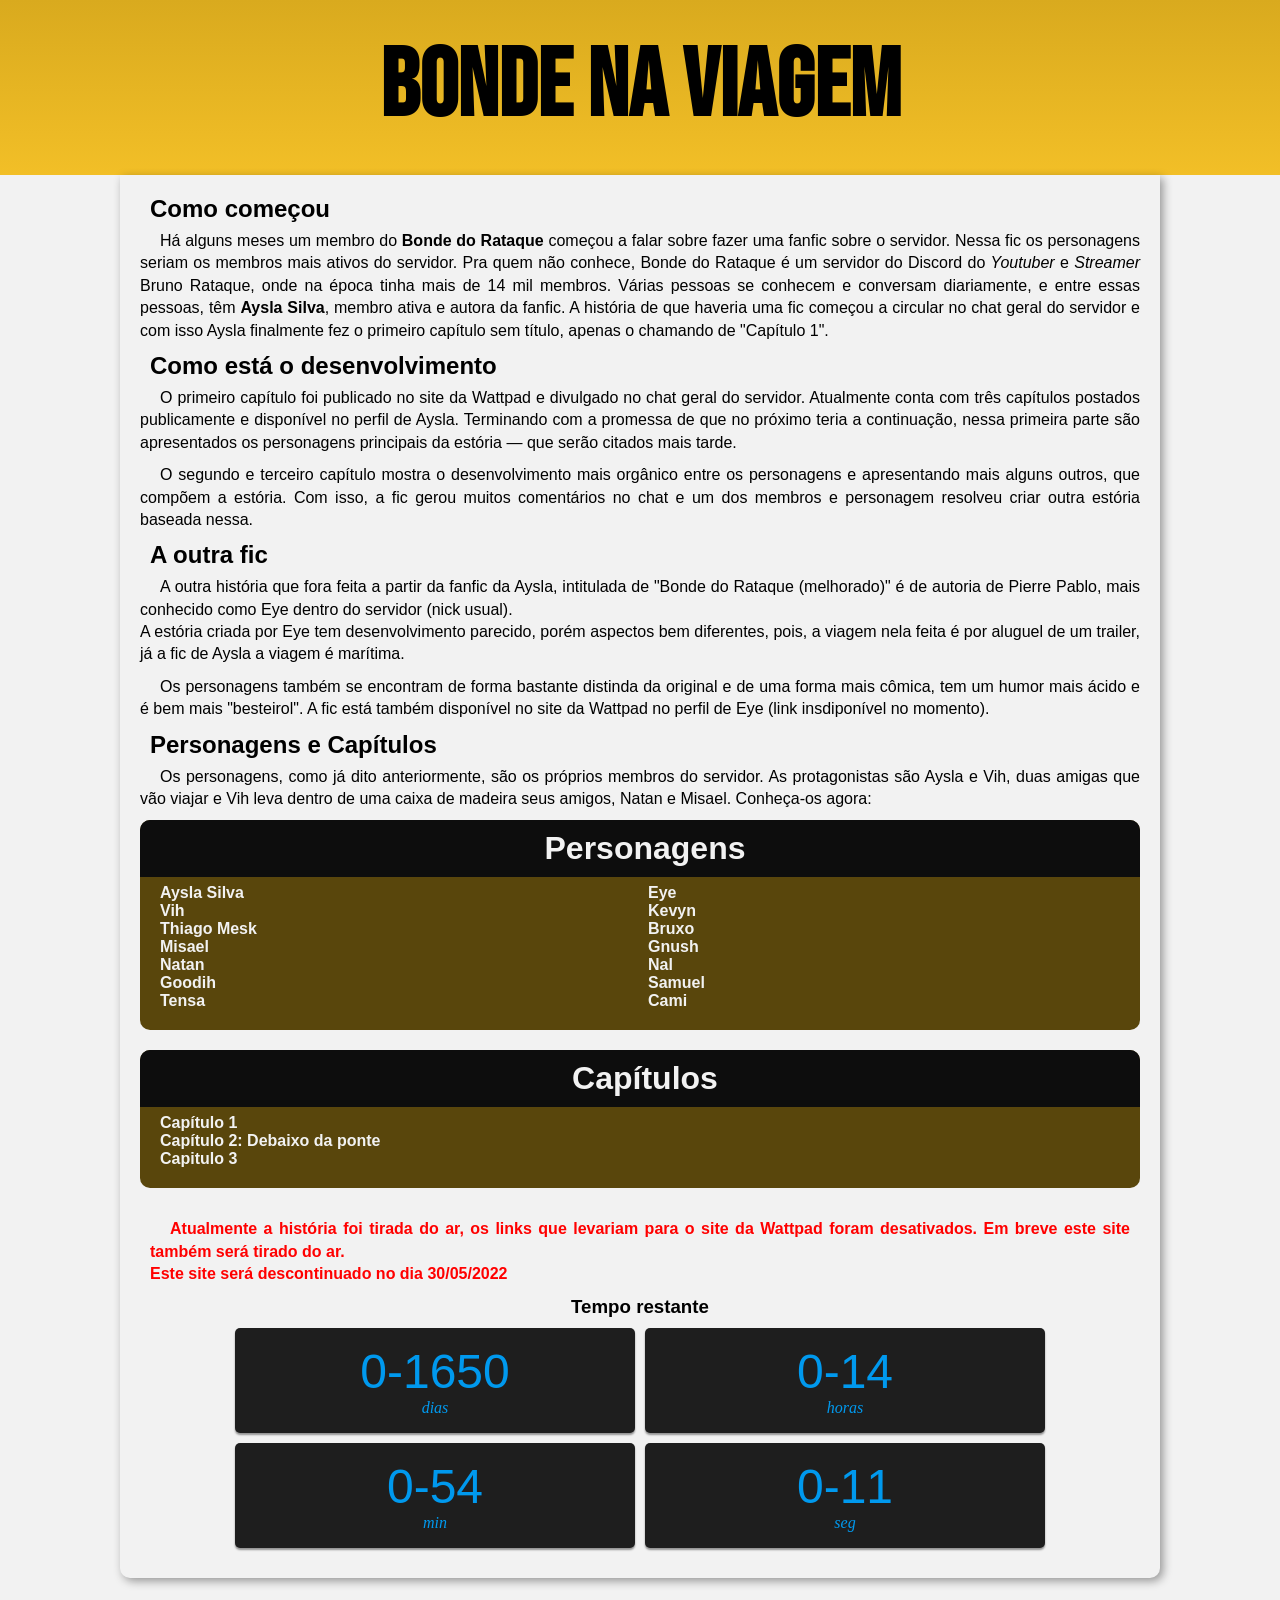
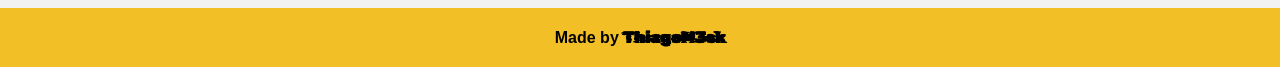
<file: index.html>
<!DOCTYPE html>
<html lang="pt-br">
<head>
    <meta charset="UTF-8">
    <meta http-equiv="X-UA-Compatible" content="IE=edge">
    <meta name="viewport" content="width=device-width, initial-scale=1.0">
    <title>Bonde na viagem</title>
    <link rel="stylesheet" href="./style/style.css">
    <link rel="stylesheet" href="./style/countdown.css">
</head>
<body>
    <header>
        
        <h1>Bonde na Viagem</h1>
        
    </header>
    
    <main>
        <article>
            <h2>Como começou</h2>
            <p>Há alguns meses um membro do <strong>Bonde do Rataque</strong> começou a falar sobre fazer uma fanfic sobre o servidor. Nessa fic os personagens seriam os membros mais ativos do servidor.
            Pra quem não conhece, Bonde do Rataque é um servidor do Discord do <em>Youtuber</em> e <em>Streamer</em> Bruno Rataque, onde na época tinha mais de 14 mil membros. Várias pessoas se conhecem e conversam diariamente, e entre essas pessoas, têm <strong>Aysla Silva</strong>, membro ativa e autora da fanfic. A história de que haveria uma fic começou a circular no chat geral do servidor e com isso Aysla finalmente fez o primeiro capítulo sem título, apenas o chamando de "Capítulo 1".</p>
            <h2>Como está o desenvolvimento</h2>
            <p>O primeiro capítulo foi publicado no site da Wattpad e divulgado no chat geral do servidor. Atualmente conta com três capítulos postados publicamente e disponível no perfil de Aysla. Terminando com a promessa de que no próximo teria a continuação, nessa primeira parte são apresentados os personagens principais da estória — que serão citados mais tarde.</p>
            <p>O segundo e terceiro capítulo mostra o desenvolvimento mais orgânico entre os personagens e apresentando mais alguns outros, que compõem a estória. Com isso, a fic gerou muitos comentários no chat e um dos membros e personagem resolveu criar outra estória baseada nessa.</p>
            <h2>A outra fic</h2>
            <p>A outra história que fora feita a partir da fanfic da Aysla, intitulada de "Bonde do Rataque (melhorado)" é de autoria de Pierre Pablo, mais conhecido como Eye dentro do servidor (nick usual). <br>
            A estória criada por Eye tem desenvolvimento parecido, porém aspectos bem diferentes, pois, a viagem nela feita é por aluguel de um trailer, já a fic de Aysla a viagem é marítima.</p>
            <p>Os personagens também se encontram de forma bastante distinda da original e de uma forma mais cômica, tem um humor mais ácido e é bem mais "besteirol". A fic está também disponível no site da Wattpad no perfil de Eye (link insdiponível no momento).</p>
            <h2>Personagens e Capítulos</h2>
            <p>Os personagens, como já dito anteriormente, são os próprios membros do servidor. As protagonistas são Aysla e Vih, duas amigas que vão viajar e Vih leva dentro de uma caixa de madeira seus amigos, Natan e Misael. Conheça-os agora:</p>

            <section>
                <h3 class="cast">Personagens</h3>
                <ul>
                    <li><abbr title="Autora e Protagonista">Aysla Silva</abbr></li>
                    <li><abbr title="Protagonista">Vih</abbr></li>
                    <li><abbr title="Protagonista">Thiago Mesk</abbr></li>
                    <li><abbr title="Protagonista">Misael</abbr></li>
                    <li><abbr title="Protagonista">Natan</abbr></li>
                    <li><abbr title="Coadijuvante">Goodih</abbr></li>
                    <li><abbr title="Coadijuvante">Tensa</abbr></li>
                    <li><abbr title="Coadijuvante">Eye</abbr></li>
                    <li><abbr title="Coadijuvante">Kevyn</abbr></li>
                    <li><abbr title="Coadijuvante">Bruxo</abbr></li>
                    <li><abbr title="Coadijuvante">Gnush</abbr></li>
                    <li><abbr title="Coadijuvante">Nal</abbr></li>
                    <li><abbr title="Coadijuvante">Samuel</abbr></li>
                    <li><abbr title="Coadijuvante">Cami</abbr></li>
                </ul>
                </section>
                <section>
                    <h3 class="caps">Capítulos</h3>
                    <ol>
                        <li title="Capítulo 1">Capítulo 1</li>
                        <li title="Capítulo 2">Capítulo 2: Debaixo da ponte</li>
                        <li title="Capítulo 3">Capitulo 3</li>
                    </ol>
                </section>
            
        </article>
        <aside>
            <p>Atualmente a história foi tirada do ar, os links que levariam para o site da Wattpad foram desativados. Em breve este site também será tirado do ar.<br>
            Este site será descontinuado no dia 30/05/2022
            </p>
            <h3>Tempo restante</h3>
            <ul class="countdown">
                <li>
                    <span data-time></span>
                    <div>dias</div>
                </li>
                <li>
                    <span data-time></span>
                    <div>horas</div>
                </li>
                <li>
                    <span data-time></span>
                    <div>min</div>
                </li>
                <li>
                    <span data-time></span>
                    <div>seg</div>
                </li>
            </ul>
        </aside>
    </main>
    <footer>
        <p>Made by <a href="https://github.com/ThiagoM3sk" target="_blank" rel="noopener noreferrer">ThiagoM3sk</a></p>
    </footer>
    <script type="module" src="script/script.js"></script>
    <script src="script/countdown.js"></script>
</body>
</html>
</file>
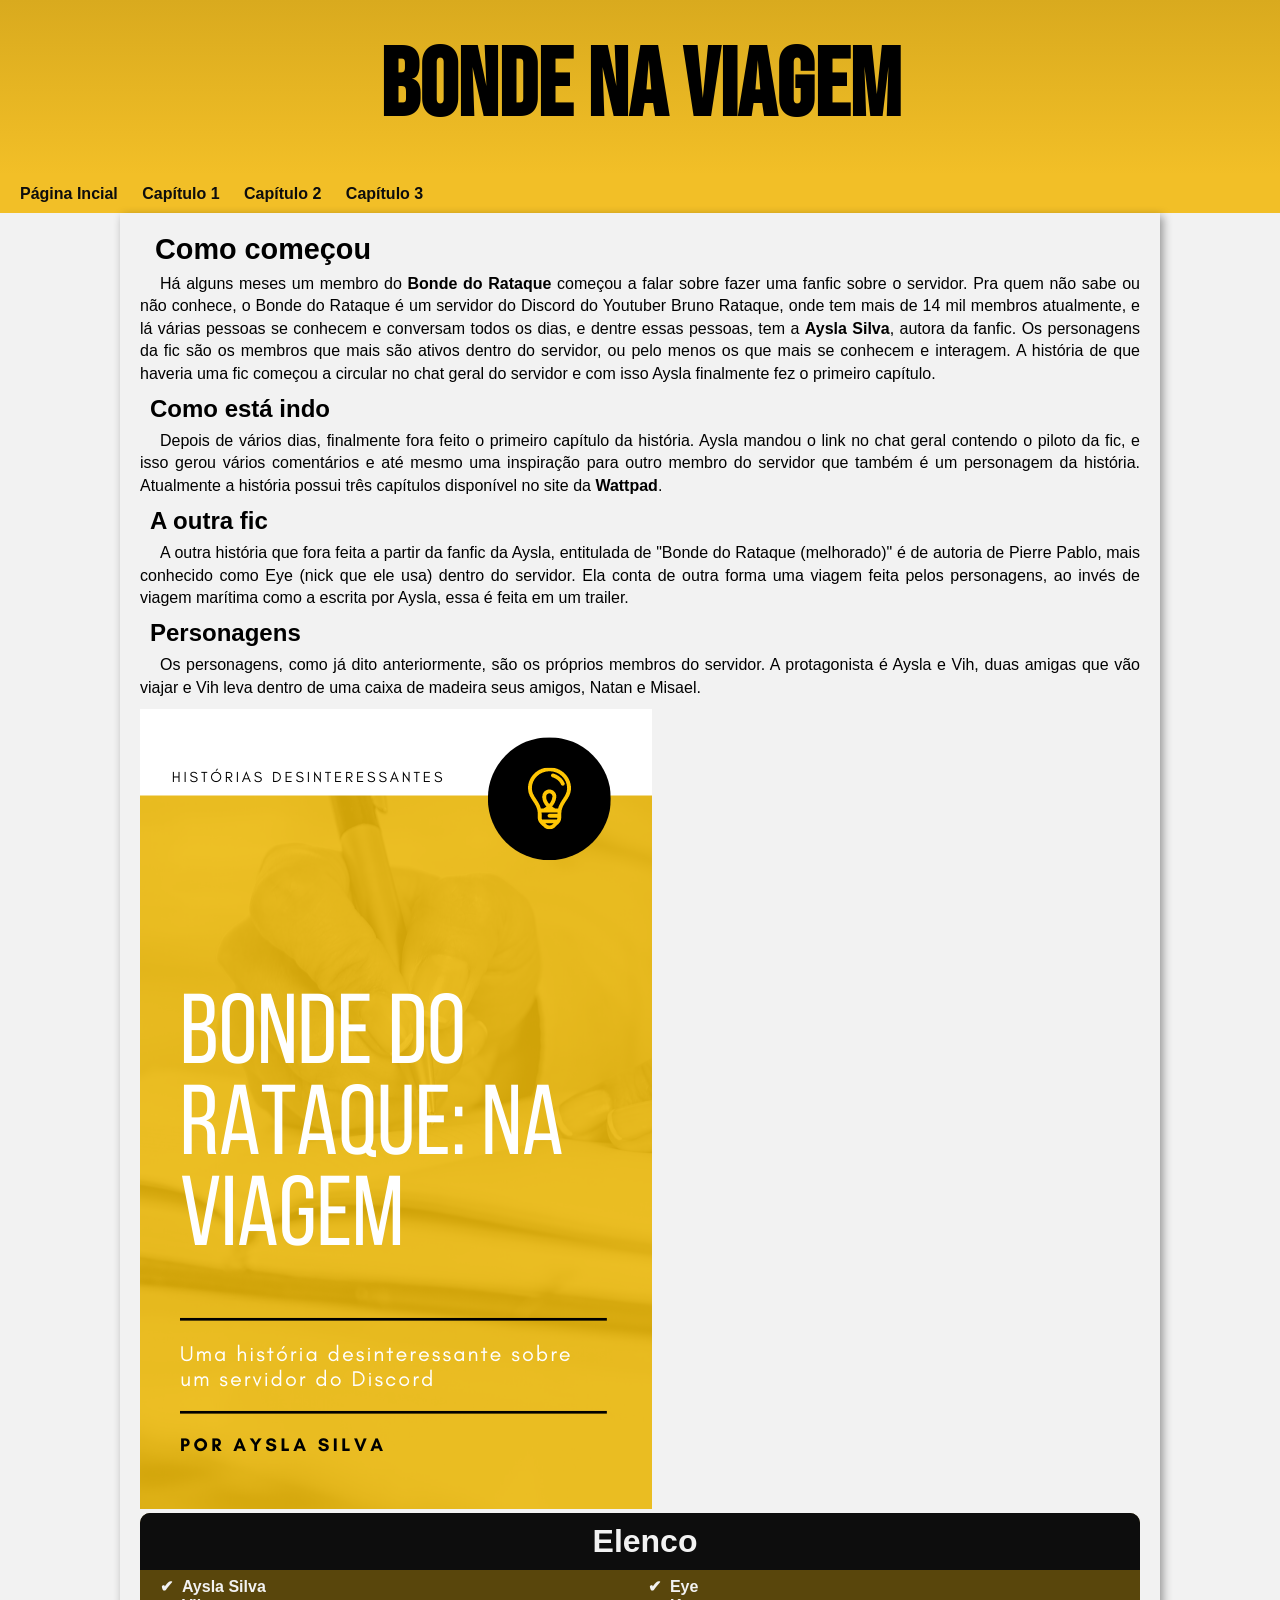
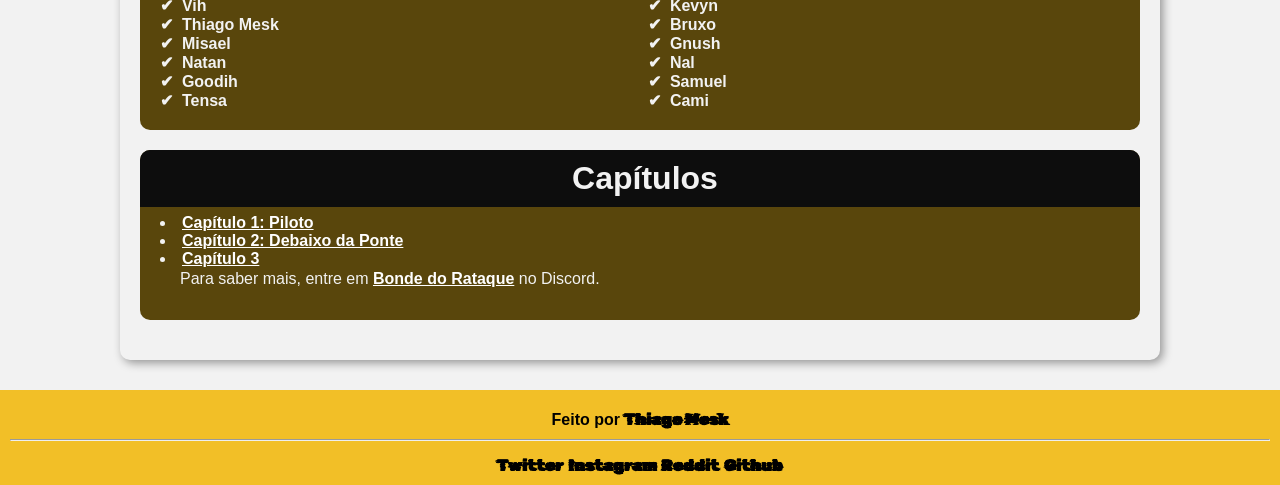
<file: bonde.html>
<!DOCTYPE html>
<html lang="pt-br">
<head>
    <meta charset="UTF-8">
    <meta http-equiv="X-UA-Compatible" content="IE=edge">
    <meta name="viewport" content="width=device-width, initial-scale=1.0">
    <title>Bonde na viagem</title>
    <link rel="stylesheet" href="./style/style.css">
</head>
<body>
    <header>
        <h1>Bonde na Viagem</h1>
    </header>
    <nav onclick="sure()">
        <a href="bonde.html" target="_self">Página Incial</a>
        <a href="https://www.wattpad.com/1120930999-bonde-do-rataque-na-viagem-1" target="_blank" rel="external">Capítulo 1</a>
        <a href="https://www.wattpad.com/1128914340-bonde-do-rataque-na-viagem-2-debaixo-da-ponte" target="_blank" rel="external">Capítulo 2</a>
        <a href="https://www.wattpad.com/1129895776-bonde-do-rataque-na-viagem-3" target="_blank" rel="external">Capítulo 3</a>
    </nav>
    <main>
        <article>
            <h1>Como começou</h1>
            <p>Há alguns meses um membro do <strong>Bonde do Rataque</strong> começou a falar sobre fazer uma fanfic sobre o servidor.
            Pra quem não sabe ou não conhece, o Bonde do Rataque é um servidor do Discord do Youtuber Bruno Rataque, onde tem mais de 14 mil membros atualmente, e lá várias pessoas se conhecem e conversam todos os dias, e dentre essas pessoas, tem a <strong>Aysla Silva</strong>, autora da fanfic. Os personagens da fic são os membros que mais são ativos dentro do servidor, ou pelo menos os que mais se conhecem e interagem. A história de que haveria uma fic começou a circular no chat geral do servidor e com isso Aysla finalmente fez o primeiro capítulo.</p>
            <h2>Como está indo</h2>
            <p>Depois de vários dias, finalmente fora feito o primeiro capítulo da história. Aysla mandou o link no chat geral contendo o piloto da fic, e isso gerou vários comentários e até mesmo uma inspiração para outro membro do servidor que também é um personagem da história. Atualmente a história possui três capítulos disponível no site da <strong>Wattpad</strong>.</p>
            <h2>A outra fic</h2>
            <p>A outra história que fora feita a partir da fanfic da Aysla, entitulada de "Bonde do Rataque (melhorado)" é de autoria de Pierre Pablo, mais conhecido como Eye (nick que ele usa) dentro do servidor. Ela conta de outra forma uma viagem feita pelos personagens, ao invés de viagem marítima como a escrita por Aysla, essa é feita em um trailer. </p>
            <h2>Personagens</h2>
            <p>Os personagens, como já dito anteriormente, são os próprios membros do servidor. A protagonista é Aysla e Vih, duas amigas que vão viajar e Vih leva dentro de uma caixa de madeira seus amigos, Natan  e Misael.</p>
            <img src="imagens/bonde.png" alt="Capa da fanfic Bonde do Rataque">
            <section>
                <h3 class="cast">Elenco</h3>
                <ul>
                    <li>Aysla Silva</li>
                    <li>Vih</li>
                    <li>Thiago Mesk</li>
                    <li>Misael</li>
                    <li>Natan</li>
                    <li>Goodih</li>
                    <li>Tensa</li>
                    <li>Eye</li>
                    <li>Kevyn</li>
                    <li>Bruxo</li>
                    <li>Gnush</li>
                    <li>Nal</li>
                    <li>Samuel</li>
                    <li>Cami</li>
                </ul>
                </section>
                <section>
                    <h3 class="caps">Capítulos</h3>
                    <ol>
                        <li><a href="https://www.wattpad.com/1120930999-bonde-do-rataque-na-viagem-1" target="_blank" rel="external" class="externo">Capítulo 1: Piloto</a></li>
                        <li><a href="https://www.wattpad.com/1128914340-bonde-do-rataque-na-viagem-2-debaixo-da-ponte" target="_blank" rel="external" class="externo">Capítulo 2: Debaixo da Ponte</a></li>
                        <li><a href="https://www.wattpad.com/1129895776-bonde-do-rataque-na-viagem-3" target="_blank" rel="external" class="externo">Capítulo 3</a></li>
                    </ol>
                    <p>Para saber mais, entre em <a href="https://discord.gg/bondedorataque" target="_blank" rel="external" class="externo">Bonde do Rataque</a> no Discord.</p>
                </section>
            
        </article>
    </main>
    <footer>
        <p>Feito por <a href="https://github.com/ThiagoM3sk" target="_blank" onclick="certeza()">Thiago Mesk</a></p>
        <hr>
        <a href="https://twitter.com/thiagom3sk" target="_blank" rel="external" class="sociais">Twitter</a>
        <a href="http://instagram.com/thiago.mesk" target="_blank" rel="external" class="sociais">Instagram</a>
        <a href="https://reddit.com/u/thiagom3sk" target="_blank" rel="external" class="sociais">Reddit</a>
        <a href="http://github.com/thiagom3sk" target="_blank" rel="external"class="sociais">Github</a>
    </footer>
    <script src="script/script.js"></script>
</body>
</html>
</file>
<file: style/style.css>
@charset "utf-8";

@import url('https://fonts.googleapis.com/css2?family=Bebas+Neue&display=swap');
@import url('https://fonts.googleapis.com/css2?family=Rubik+Glitch&display=swap');

* {
    margin: 0px;
    padding: 0px;
}

:root{
    --cor1: #D9AA1E;
    --cor2: #F2BF27;
    --cor3: #59460C;
    --cor4: #F2F2F2;
    --cor5: #0D0D0D;

    --font-titulo: 'Bebas Neue', cursive;
    --font-padrao: arial, helvetica, sans-serif;
    --font-footer: 'Rubik Glitch', cursive;
}

body{
    background-color: var(--cor4);
    font-family: var(--font-padrao);
}
hr{
    margin-bottom: 15px;
}

a.externo{
    font-weight: bold;
    color: white;
}
a.externo:hover{
    text-decoration: none;
    color: var(--cor2);
}

header{
    background-image: linear-gradient(to bottom, var(--cor1), var(--cor2));
    min-width: 300px;
    font-family: var(--font-titulo);
    font-size: 3em;
    min-height: 100px;
    padding: 30px;
    text-align: center;
}

nav{
    background-color: var(--cor2);
    padding: 10px;
    transition-duration: .3s;
}
nav > a{
    text-decoration: none;
    font-weight: bold;
    color: var(--cor5);
    padding: 10px;
    
}
nav > a:hover{
    background-color: var(--cor3);
    color: var(--cor4);
    border-radius: 5px;
    
}

main {
    min-width: 300px;
    max-width: 1000px;
    padding: 20px;
    margin: auto;
    margin-bottom: 30px;
    box-shadow: 3px 3px 10px rgba(0, 0, 0, 0.39);
    border-radius: 0px 0px 10px 10px;
}
main h1{
    text-indent: 15px;
    font-size: 1.8em;
    margin-bottom: 7px;
}
main h2{
    text-indent: 10px;
    font-size: 1.5em;
    margin-bottom: 7px;
}
main h3{
    text-align: center;
}
main p {
    text-align: justify;
    line-height: 1.4em;
    text-indent: 20px;
    padding-bottom: 10px;
}

section{
    background-color: var(--cor3);
    padding: 20px;
    margin-bottom: 20px;
    color: var(--cor4);
    border-radius: 10px;
}
section h3 {
    text-indent: 10px;
    font-size: 2em;
    margin-bottom: 7px;
}
section h3.cast {
    background-color: var(--cor5);
    padding: 10px;
    margin: -20px -20px 10px -20px;
    text-indent: 10px;
    font-size: 2em;
    margin-bottom: 7px;
    border-radius: 10px 10px 0px 0px;
}
section ul{
    font-weight: bold;
    list-style: inside;
    list-style-type: '\2714\00a0\00a0' ;
    columns: 2;
}
section ol{
    list-style: inside;
    font-weight: bold;

}
section h3.caps {
    background-color: var(--cor5);
    padding: 10px;
    margin: -20px -20px 10px -20px;
    text-indent: 10px;
    font-size: 2em;
    margin-bottom: 7px;
    border-radius: 10px 10px 0px 0px;
}
section abbr{
    text-decoration: none;
}

aside h3{
    text-align: center;
}

aside p{
    font-weight: bold;
    color: red;
    padding: 10px;
}

footer{
    background-color: var(--cor2);
    min-width: 300px;
    text-align: center;
    padding: 10px;
    font-weight: bold;
    
}
footer >p{
    text-align: center;
    padding: 10px;
    font-weight: bold;
}

footer a{
    font-family: var(--font-footer);
    color: black;
    font-weight: bolder;
    text-decoration: none;
}

footer a:hover{
    text-decoration: underline;

}
</file>
<file: style/countdown.css>
li{
    list-style: none;
}
.countdown{
    display: grid;
    grid-template-columns: repeat(auto-fit, minmax(200px, 400px));
    justify-content: center;
    gap: 10px;
    padding: 10px;
}

.countdown li{
    font-family: Georgia, 'Times New Roman', Times, serif;
    font-style: italic;
    padding: 1rem;
    color: #09e;
    background-color: #1e1e1e;
    border-radius: 5px;
    box-shadow: 0 2px 2px rgba(0, 0, 0, 0.4);
    text-align: center;
}
.countdown li span{
    font-family: Arial, Helvetica, sans-serif;
    font-style: normal;
    font-size: 3rem;
}
</file>
